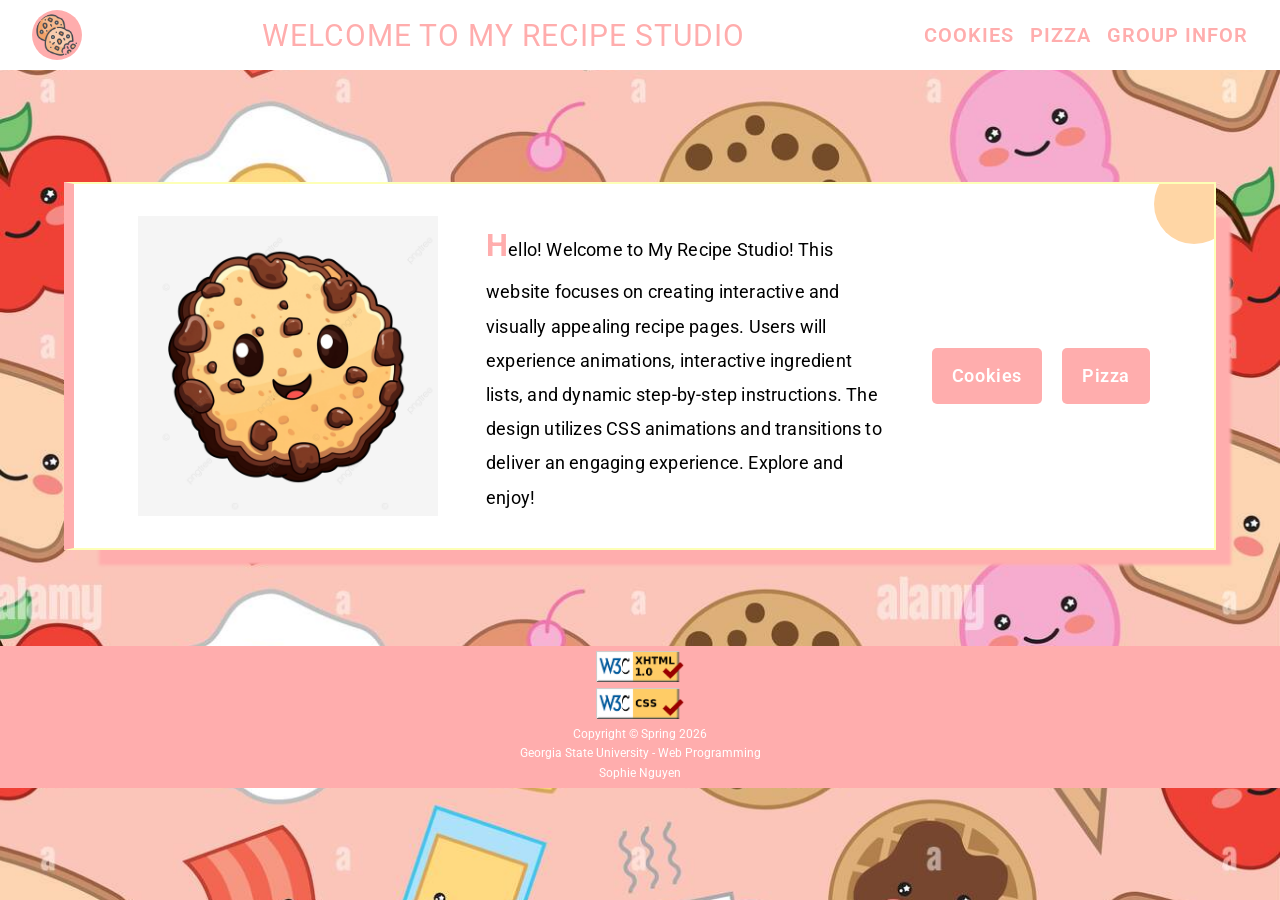
<file: pages/homePage/index.html>
<!DOCTYPE html>
<html lang="en">
  <head>
    <meta charset="UTF-8" />
    <meta name="viewport" content="width=device-width, initial-scale=1.0" />
    <title>My Recipe Studio - HomePage</title>
    <link
      rel="icon"
      type="image/x-icon"
      href="../../images/homePage/icon.png"
    />
    <link rel="stylesheet" href="../../styles/homePage/style.css" />
  </head>
  <body>
    <header id="header">
      <div class="header__box">
        <div class="header__logo">
          <img src="../../images/homePage/icon.png" alt="" />
        </div>
        <div id="title">Welcome to My Recipe Studio</div>
        <nav class="header__navbar">
          <a
            href="../cookies/cookies.html"
            target="_self"
            rel="noopener noreferrer"
            class="header__link"
            >Cookies</a
          >
          <a
            href="../pizza/pizza.html"
            target="_self"
            rel="noopener noreferrer"
            class="header__link"
            >Pizza</a
          >
          <a
            href="../infor/infor.html"
            target="_self"
            rel="noopener noreferrer"
            class="header__link"
            >Group Infor</a
          >
        </nav>
      </div>
    </header>
    <div id="main">
      <div id="content">
        <img
          id="icon"
          src="../../images/homePage/cookie.png"
          alt="cookie-img"
        />
        <ul class="content__group">
          Hello! Welcome to My Recipe Studio!
          This website focuses on creating interactive and visually appealing
          recipe pages. Users will experience animations, interactive ingredient
          lists, and dynamic step-by-step instructions. The design utilizes CSS
          animations and transitions to deliver an engaging experience. 
          Explore and enjoy!
        </ul>
        <div class="button-group">
          <a href="../cookies/cookies.html" class="btn">Cookies</a>
          <a href="../pizza/pizza.html" class="btn">Pizza</a>
        </div>
      </div>
    </div>
    <div class="blank-space"></div>
    <div id="copyright">
      <p id="htmlvalidator">
        <a href="https://validator.w3.org/"
          ><img
            src="../../images/validatedHTML.png"
            alt="Valid XHTML 1.0!"
            height="31"
            width="88"
        /></a>
      </p>
      <p id="cssvalidator">
        <a href="https://jigsaw.w3.org/css-validator/">
          <img
            style="border: 0; width: 88px; height: 31px"
            src="../../images/validatedCSS.png"
            alt="Valid CSS!"
          />
        </a>
      </p>

      <p>Copyright &copy; Spring 2026</p>
      <p>Georgia State University - Web Programming</p>
      <p>Sophie Nguyen</p>
    </div>
  </body>
</html>
</file>
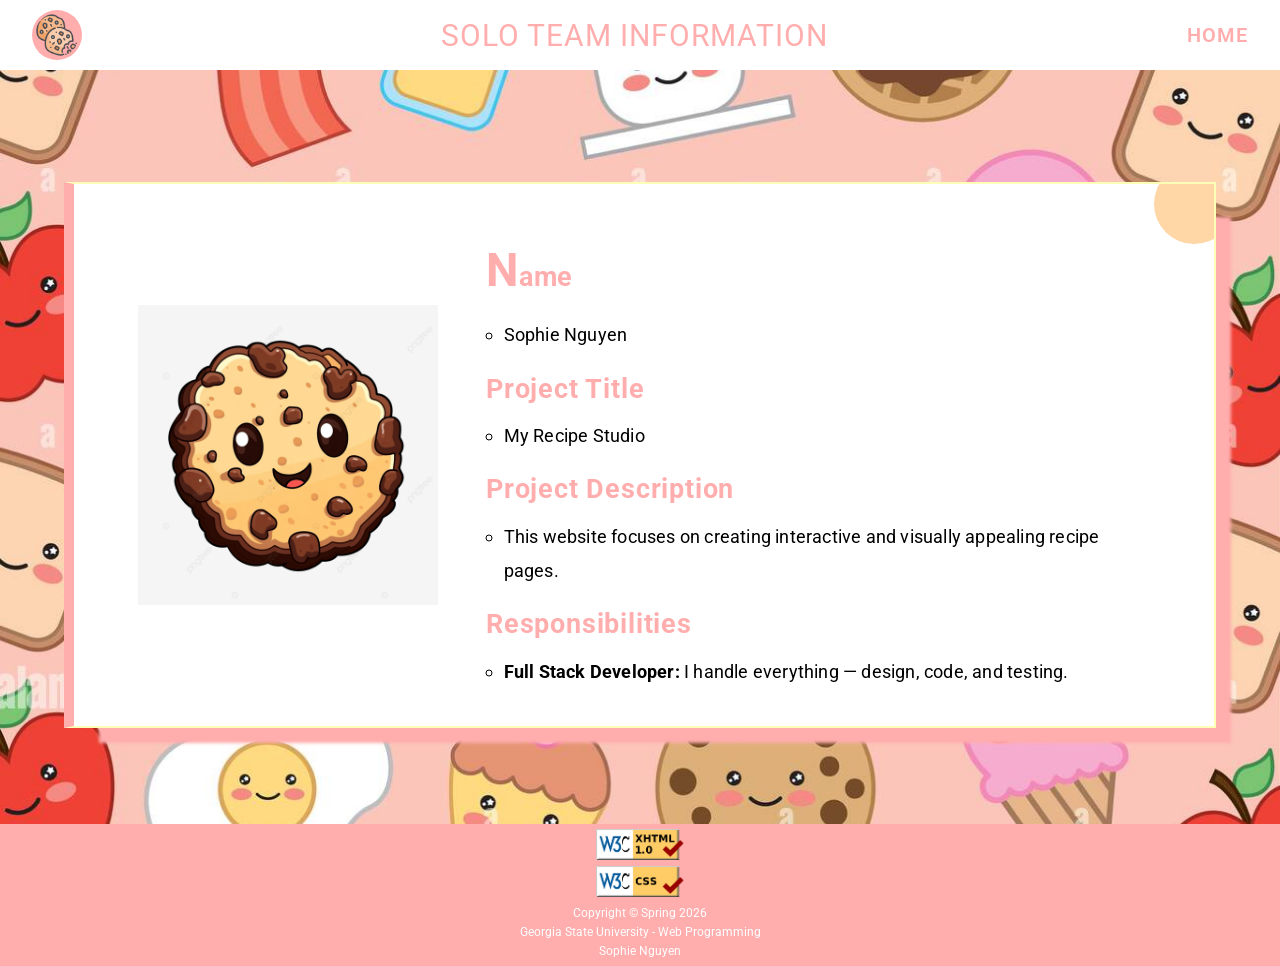
<file: infor/infor.html>
<!DOCTYPE html>
<html lang="en">
  <head>
    <meta charset="UTF-8" />
    <meta name="viewport" content="width=device-width, initial-scale=1.0" />
    <title>My Recipe Studio - Solo Team</title>
    <link
      rel="icon"
      type="image/x-icon"
      href="../../images/homePage/icon.png"
    />
    <link rel="stylesheet" href="../../styles/homePage/style.css" />
  </head>
  <body>
    <header id="header">
      <div class="header__box">
        <div class="header__logo">
          <img src="../../images/homePage/icon.png" alt="" />
        </div>
        <div id="title">Solo Team Information</div>
        <nav class="header__navbar">
          <a
            href="../homePage/index.html"
            target="_self"
            rel="noopener noreferrer"
            class="header__link"
            >Home</a
          >
        </nav>
      </div>
    </header>
    <div id="main">
      <div id="content">
        <img
          id="icon"
          src="../../images/homePage/cookie.png"
          alt="cookie-img"
        />
        <ul class="content__group">
          <div>
            <h2>Name</h2>
            <ul>
              <li>Sophie Nguyen</li>
            </ul>
            <h2>Project Title</h2>
            <ul>
              <li>My Recipe Studio</li>
            </ul>
            <h2>Project Description</h2>
            <ul>
              <li>
                This website focuses on creating interactive and visually
                appealing recipe pages.
              </li>
            </ul>
            <h2>Responsibilities</h2>
            <ul>
              <li>
                <strong>Full Stack Developer:</strong> I handle everything — design, code, and testing.
              </li>
            </ul>
          </div>
        </ul>
      </div>
    </div>
    <div class="blank-space"></div>
    <div id="copyright">
      <p id="htmlvalidator">
        <a href="http://validator.w3.org/check/referer"
          ><img
            src="../../images/validatedHTML.png"
            alt="Valid XHTML 1.0!"
            height="31"
            width="88"
        /></a>
      </p>
      <p id="cssvalidator">
        <a href="http://jigsaw.w3.org/css-validator/check/referer">
          <img
            style="border: 0; width: 88px; height: 31px"
            src="../../images/validatedCSS.png"
            alt="Valid CSS!"
          />
        </a>
      </p>

      <p>Copyright &copy; Spring 2026</p>
      <p>Georgia State University - Web Programming</p>
      <p>Sophie Nguyen</p>
    </div>
  </body>
</html>
</file>
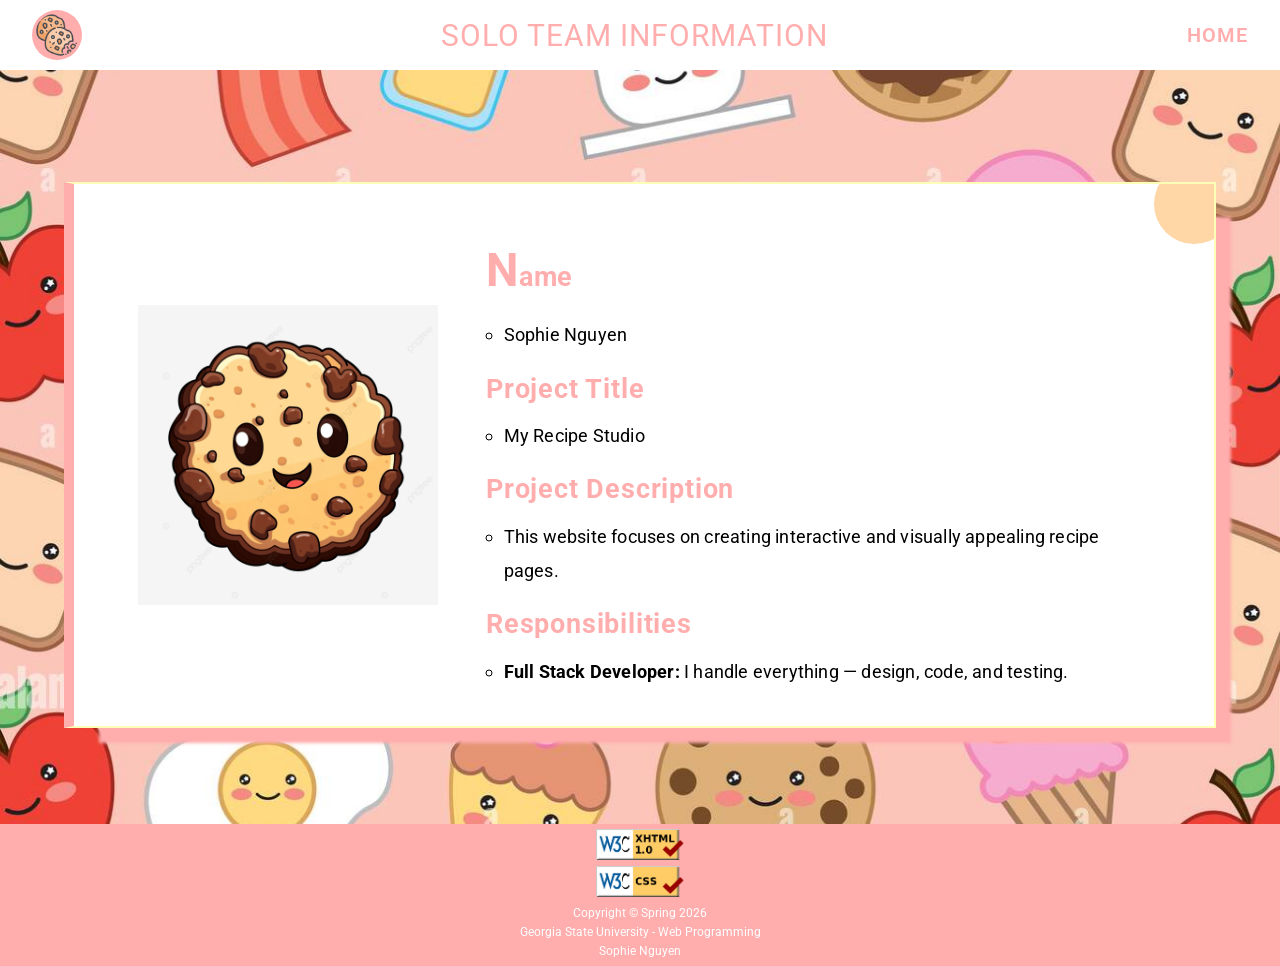
<file: pages/infor/infor.html>
<!DOCTYPE html>
<html lang="en">
  <head>
    <meta charset="UTF-8" />
    <meta name="viewport" content="width=device-width, initial-scale=1.0" />
    <title>My Recipe Studio - Solo Team</title>
    <link
      rel="icon"
      type="image/x-icon"
      href="../../images/homePage/icon.png"
    />
    <link rel="stylesheet" href="../../styles/homePage/style.css" />
  </head>
  <body>
    <header id="header">
      <div class="header__box">
        <div class="header__logo">
          <img src="../../images/homePage/icon.png" alt="" />
        </div>
        <div id="title">Solo Team Information</div>
        <nav class="header__navbar">
          <a
            href="../homePage/index.html"
            target="_self"
            rel="noopener noreferrer"
            class="header__link"
            >Home</a
          >
        </nav>
      </div>
    </header>
    <div id="main">
      <div id="content">
        <img
          id="icon"
          src="../../images/homePage/cookie.png"
          alt="cookie-img"
        />
        <ul class="content__group">
          <div>
            <h2>Name</h2>
            <ul>
              <li>Sophie Nguyen</li>
            </ul>
            <h2>Project Title</h2>
            <ul>
              <li>My Recipe Studio</li>
            </ul>
            <h2>Project Description</h2>
            <ul>
              <li>
                This website focuses on creating interactive and visually
                appealing recipe pages.
              </li>
            </ul>
            <h2>Responsibilities</h2>
            <ul>
              <li>
                <strong>Full Stack Developer:</strong> I handle everything — design, code, and testing.
              </li>
            </ul>
          </div>
        </ul>
      </div>
    </div>
    <div class="blank-space"></div>
    <div id="copyright">
      <p id="htmlvalidator">
        <a href="https://validator.w3.org/"
          ><img
            src="../../images/validatedHTML.png"
            alt="Valid XHTML 1.0!"
            height="31"
            width="88"
        /></a>
      </p>
      <p id="cssvalidator">
        <a href="https://jigsaw.w3.org/css-validator/">
          <img
            style="border: 0; width: 88px; height: 31px"
            src="../../images/validatedCSS.png"
            alt="Valid CSS!"
          />
        </a>
      </p>

      <p>Copyright &copy; Spring 2026</p>
      <p>Georgia State University - Web Programming</p>
      <p>Sophie Nguyen</p>
    </div>
  </body>
</html>
</file>
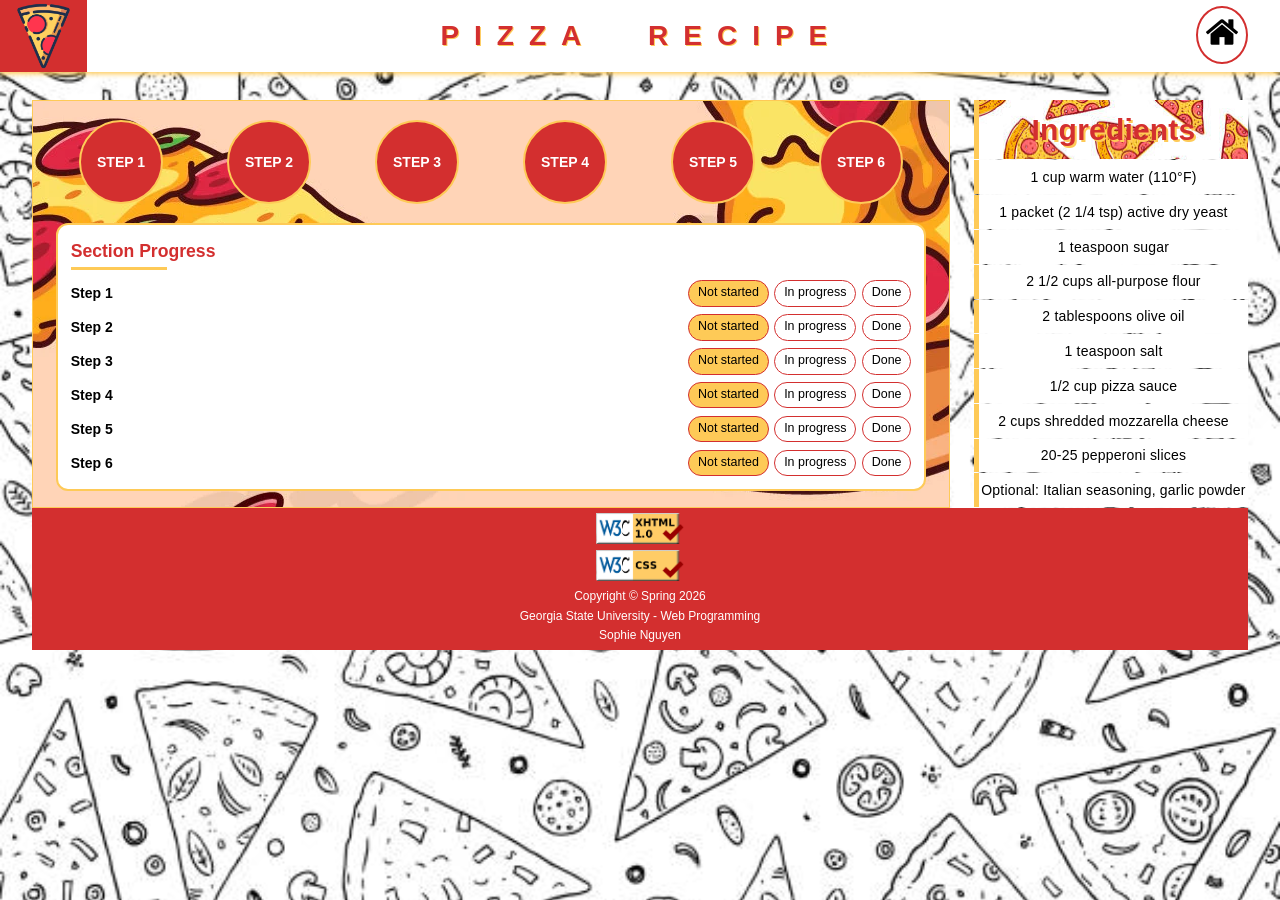
<file: pages/pizza/pizza.html>
<!DOCTYPE html>
<html lang="en">
  <head>
    <meta charset="UTF-8" />
    <meta name="viewport" content="width=device-width, initial-scale=1.0" />
    <title>My Recipe Studio - Pizza Page</title>
    <link rel="icon" type="image/x-icon" href="../../images/pizza/icon.png" />
    <link rel="stylesheet" href="../../styles/pizza/pizzastyle.css" />
  </head>
  <body>
    <div class="top-banner">
      <div id="logo">
        <img src="../../images/pizza/icon.png" alt="img-pizza" />
      </div>
      <div id="title">
        <h1>PIZZA RECIPE</h1>
      </div>
      <div id="home-page">
        <a href="../homePage/index.html">
          <img src="../../images/pizza/home-icon.png" alt="home-icon" />
        </a>
      </div>
    </div>
    <div class="recipe-stuff">
      <div class="ingredient-and-animation">
        <div class="animation-zone">
          <div class="step-button-zone">
            <ul class="content__cookies-button-list">
              <li>
                <a href="#recipe1-step1" class="content__cookies-button">Step 1</a>
              </li>
              <li>
                <a href="#recipe1-step2" class="content__cookies-button">Step 2</a>
              </li>
              <li>
                <a href="#recipe1-step3" class="content__cookies-button">Step 3</a>
              </li>
              <li>
                <a href="#recipe1-step4" class="content__cookies-button">Step 4</a>
              </li>
              <li>
                <a href="#recipe1-step5" class="content__cookies-button">Step 5</a>
              </li>
              <li>
                <a href="#recipe1-step6" class="content__cookies-button">Step 6</a>
              </li>
            </ul>
            <div class="chapter-progress">
              <h2 class="chapter-progress__title">Section Progress</h2>
              <ul class="chapter-progress__list">
                <li class="chapter-progress__item">
                  <span class="chapter-progress__step">Step 1</span>
                  <div class="chapter-progress__states">
                    <input type="radio" id="pz-s1-ns" name="pz-s1" checked />
                    <label for="pz-s1-ns" class="state state--ns">Not started</label>
                    <input type="radio" id="pz-s1-ip" name="pz-s1" />
                    <label for="pz-s1-ip" class="state state--ip">In progress</label>
                    <input type="radio" id="pz-s1-dn" name="pz-s1" />
                    <label for="pz-s1-dn" class="state state--dn">Done</label>
                  </div>
                </li>
                <li class="chapter-progress__item">
                  <span class="chapter-progress__step">Step 2</span>
                  <div class="chapter-progress__states">
                    <input type="radio" id="pz-s2-ns" name="pz-s2" checked />
                    <label for="pz-s2-ns" class="state state--ns">Not started</label>
                    <input type="radio" id="pz-s2-ip" name="pz-s2" />
                    <label for="pz-s2-ip" class="state state--ip">In progress</label>
                    <input type="radio" id="pz-s2-dn" name="pz-s2" />
                    <label for="pz-s2-dn" class="state state--dn">Done</label>
                  </div>
                </li>
                <li class="chapter-progress__item">
                  <span class="chapter-progress__step">Step 3</span>
                  <div class="chapter-progress__states">
                    <input type="radio" id="pz-s3-ns" name="pz-s3" checked />
                    <label for="pz-s3-ns" class="state state--ns">Not started</label>
                    <input type="radio" id="pz-s3-ip" name="pz-s3" />
                    <label for="pz-s3-ip" class="state state--ip">In progress</label>
                    <input type="radio" id="pz-s3-dn" name="pz-s3" />
                    <label for="pz-s3-dn" class="state state--dn">Done</label>
                  </div>
                </li>
                <li class="chapter-progress__item">
                  <span class="chapter-progress__step">Step 4</span>
                  <div class="chapter-progress__states">
                    <input type="radio" id="pz-s4-ns" name="pz-s4" checked />
                    <label for="pz-s4-ns" class="state state--ns">Not started</label>
                    <input type="radio" id="pz-s4-ip" name="pz-s4" />
                    <label for="pz-s4-ip" class="state state--ip">In progress</label>
                    <input type="radio" id="pz-s4-dn" name="pz-s4" />
                    <label for="pz-s4-dn" class="state state--dn">Done</label>
                  </div>
                </li>
                <li class="chapter-progress__item">
                  <span class="chapter-progress__step">Step 5</span>
                  <div class="chapter-progress__states">
                    <input type="radio" id="pz-s5-ns" name="pz-s5" checked />
                    <label for="pz-s5-ns" class="state state--ns">Not started</label>
                    <input type="radio" id="pz-s5-ip" name="pz-s5" />
                    <label for="pz-s5-ip" class="state state--ip">In progress</label>
                    <input type="radio" id="pz-s5-dn" name="pz-s5" />
                    <label for="pz-s5-dn" class="state state--dn">Done</label>
                  </div>
                </li>
                <li class="chapter-progress__item">
                  <span class="chapter-progress__step">Step 6</span>
                  <div class="chapter-progress__states">
                    <input type="radio" id="pz-s6-ns" name="pz-s6" checked />
                    <label for="pz-s6-ns" class="state state--ns">Not started</label>
                    <input type="radio" id="pz-s6-ip" name="pz-s6" />
                    <label for="pz-s6-ip" class="state state--ip">In progress</label>
                    <input type="radio" id="pz-s6-dn" name="pz-s6" />
                    <label for="pz-s6-dn" class="state state--dn">Done</label>
                  </div>
                </li>
              </ul>
            </div>
          </div>
          <div class="explanation-zone">
            <div id="recipe1-step1" class="step-explanation">
              <div class="explanation">
                <div class="recipe-step">
                  <span class="step-title">Make the Pizza Dough</span><br />
                  In a large bowl, combine warm water, yeast, and sugar. Let it sit for 5 minutes until foamy. Add flour, salt, and olive oil. Mix until a dough forms, then knead for 5-7 minutes until smooth and elastic.
                </div>
                <div class="animation-dough">
                  <img
                    id="bowl"
                    src="../../images/pizza/bowl.png"
                    alt="bowl"
                  />
                  <div class="dough-animation">
                    <div id="flour" class="ingredient"></div>
                    <div id="salt" class="ingredient-salt"></div>
                    <div id="yeast" class="ingredient-salt"></div>
                    <div id="sugar" class="ingredient-salt"></div>
                    <div id="oil" class="ingredient-butter"></div>
                  </div>
                </div>
              </div>
            </div>
            <div id="recipe1-step2" class="step-explanation">
              <div class="explanation">
                <div class="recipe-step">
                  <span class="step-title">Let the Dough Rise</span><br />
                  Place the dough in a greased bowl, cover with a damp towel, and let it rise in a warm place for 1-1.5 hours until doubled in size.
                </div>
                <div class="animation-dough">
                  <div>
                    <img
                      class="base-element"
                      src="../../images/pizza/dough.png"
                      alt="dough"
                    />
                  </div>
                </div>
              </div>
            </div>
            <div id="recipe1-step3" class="step-explanation">
              <div class="explanation">
                <div class="recipe-step">
                  <span class="step-title">Shape and Add Sauce</span><br />
                  Punch down the dough and roll it out into a 12-inch circle. Transfer to a pizza pan or baking sheet. Spread pizza sauce evenly over the dough, leaving a 1-inch border for the crust.
                </div>
                <div class="animation1">
                  <div class="pizza-base">
                    <div class="sauce-layer"></div>
                  </div>
                </div>
              </div>
            </div>
            <div id="recipe1-step4" class="step-explanation">
              <div class="explanation">
                <div class="recipe-step">
                  <span class="step-title">Add Cheese</span><br />
                  Sprinkle mozzarella cheese evenly over the sauce, covering the entire surface.
                </div>
                <div class="animation1">
                  <div class="pizza-base">
                    <div class="sauce-layer"></div>
                    <div class="cheese-layer"></div>
                  </div>
                </div>
              </div>
            </div>
            <div id="recipe1-step5" class="step-explanation">
              <div class="explanation">
                <div class="recipe-step">
                  <span class="step-title">Add Pepperoni</span><br />
                  Arrange pepperoni slices evenly over the cheese. You can also add any other toppings you like at this stage.
                </div>
                <div class="animation1">
                  <div class="pizza-base">
                    <div class="sauce-layer"></div>
                    <div class="cheese-layer"></div>
                    <div class="pepperoni-container">
                      <div class="pepperoni"></div>
                      <div class="pepperoni"></div>
                      <div class="pepperoni"></div>
                      <div class="pepperoni"></div>
                      <div class="pepperoni"></div>
                    </div>
                  </div>
                </div>
              </div>
            </div>
            <div id="recipe1-step6" class="step-explanation">
              <div class="explanation">
                <div class="recipe-step">
                  <span class="step-title">Bake the Pizza</span><br />
                  Preheat oven to 475°F (245°C). Bake the pizza for 12-15 minutes until the crust is golden and the cheese is bubbly and slightly browned. Let it cool for 5 minutes before slicing.
                </div>
                <div class="animation2">
                  <div class="animation-oven">
                    <img id="oven" src="../../images/pizza/oven.png" alt="oven" />
                    <img id="pizza-in-oven" src="../../images/pizza/baked-pizza.png" alt="pizza in oven" />
                    <img id="rack" src="../../images/pizza/rack.png" alt="rack in oven" />
                    <div id="heat"></div>
                  </div>
                  <div id="timer-container">
                    <img id="timer" src="../../images/pizza/timer.png" alt="timer" />
                  </div>
                </div>
              </div>
            </div>
          </div>
        </div>
        <div class="ingredient-zone">
          <div class="ingredient-set-title ingredient-set">
            <span>Ingredients</span>
          </div>
          <div class="ingredient-set ingredient-step1">
            1 cup warm water (110°F)
          </div>
          <div class="ingredient-set ingredient-step1">
            1 packet (2 1/4 tsp) active dry yeast
          </div>
          <div class="ingredient-set ingredient-step1">1 teaspoon sugar</div>
          <div class="ingredient-set ingredient-step1">
            2 1/2 cups all-purpose flour
          </div>
          <div class="ingredient-set ingredient-step1">2 tablespoons olive oil</div>
          <div class="ingredient-set ingredient-step1">1 teaspoon salt</div>
          <div class="ingredient-set ingredient-step3">1/2 cup pizza sauce</div>
          <div class="ingredient-set ingredient-step4">
            2 cups shredded mozzarella cheese
          </div>
          <div class="ingredient-set ingredient-step5">20-25 pepperoni slices</div>
          <div class="ingredient-set ingredient-step5">
            Optional: Italian seasoning, garlic powder
          </div>
        </div>
      </div>
      <div id="copyright">
        <p id="htmlvalidator">
          <a href="https://validator.w3.org/">
            <img
              src="../../images/validatedHTML.png"
              alt="Valid XHTML 1.0!"
              height="31"
              width="88"
            />
          </a>
        </p>
        <p id="cssvalidator">
          <a href="https://jigsaw.w3.org/css-validator/">
            <img
              style="border: 0; width: 88px; height: 31px"
              src="../../images/validatedCSS.png"
              alt="Valid CSS!"
            />
          </a>
        </p>
        <p>Copyright &copy; Spring 2026</p>
        <p>Georgia State University - Web Programming</p>
        <p>Sophie Nguyen</p>
      </div>
    </div>
  </body>
</html>
</file>
<file: styles/homePage/style.css>
@import url("https://fonts.googleapis.com/css2?family=Roboto:ital,wght@0,100;0,300;0,400;0,500;0,700;0,900;1,100;1,300;1,400;1,500;1,700;1,900&display=swap");

:root {
  --color-pink: #ffadad;
  --color-peach: #ffd6a5;
  --color-yellow: #fdffb6;
  --color-green: #caffbf;
  --color-white: white;
}

* {
  margin: 0;
  box-sizing: border-box;
  font-family: inherit;
  padding: 0;
}

html {
  font-family: "Roboto", sans-serif;
}

body {
  background: url(../../images/homePage/background.jpg);
  background-position: center;
  background-size: cover;
  background-repeat: no-repeat;
  line-height: 1.7;
}

#header {
  width: 100%;
}

.header__box {
  height: 70px;
  display: flex;
  align-items: center;
  justify-content: space-between;
  color: var(--color-pink);
  background-color: var(--color-white);
}

.header__logo {
  width: 50px;
  height: 50px;
  margin-left: 2rem;
  border-radius: 50%;
  background-color: var(--color-pink);
  padding: 0.2rem;
}

.header__logo > img {
  width: 100%;
  border-radius: 50%;
}

.header__navbar {
  display: flex;
  margin-right: 2rem;
  gap: 1rem;
}

.header__navbar > a {
  font-size: 20px;
  text-decoration: none;
  text-transform: uppercase;
  color: var(--color-pink);
  letter-spacing: 1px;
  font-weight: 600;
}

.header__link:hover {
  color: var(--color-green);
}

#title {
  text-align: center;
  text-transform: uppercase;
  font-size: 30px;
  color: var(--color-pink);
  letter-spacing: 1px;
}

#main {
  padding-top: 6rem;
}

#content {
  border: 2px solid var(--color-yellow);
  border-left: 10px solid var(--color-pink);
  display: flex;
  justify-content: center;
  align-items: center;
  font-size: 18px;
  padding: 2rem 4rem;
  margin: 1rem 4rem;
  line-height: 2;
  background-color: var(--color-white);
  box-shadow: 25px 25px 3px -10px var(--color-pink);
  position: relative;
  overflow: hidden;
}

#content::before {
  content: "";
  position: absolute;
  top: -20px;
  right: -20px;
  width: 80px;
  height: 80px;
  border-radius: 50%;
  background-color: var(--color-peach);
}

#content::after {
  content: "";
  position: absolute;
  bottom: -22px;
  left: 28%;
  width: 140px;
  height: 10px;
  background-color: var(--color-yellow);
}

#icon {
  width: 100%;
  max-width: 300px;
  height: auto;
  display: block;
  margin: 0 auto;
  transition: all 0.3s ease-in-out;
}

#icon:hover {
  border: 2px solid var(--color-yellow);
  border-radius: 8px;
  box-shadow: 0 4px 12px rgba(0, 0, 0, 0.2);
}

.content__group {
  margin-left: 3rem;
  line-height: 1.9;
  letter-spacing: 0.2px;
  position: relative;
  z-index: 1;
}

.content__group::first-letter {
  color: var(--color-pink);
  font-size: 1.7em;
  font-weight: 700;
}

.content__group h2 {
  color: var(--color-pink);
  letter-spacing: 0.8px;
  margin-top: 0.7rem;
  margin-bottom: 0.25rem;
}

.content__group li {
  margin-left: 1.1rem;
  margin-bottom: 0.35rem;
}

.button-group {
  display: flex;
  justify-content: center;
  gap: 20px;
  margin-top: 20px;
  margin-left: 3rem;
}

.btn {
  background-color: var(--color-pink);
  color: var(--color-white);
  padding: 10px 20px;
  text-decoration: none;
  border-radius: 5px;
  transition: background-color 0.3s ease-in-out;
  letter-spacing: 0.6px;
  font-weight: 600;
}

.btn:hover {
  background-color: var(--color-green);
}

#copyright {
  padding: 0.3rem;
  margin-top: 6rem;
  background-color: var(--color-pink);
  color: var(--color-white);
  text-align: center;
  font-size: 12px;
  line-height: 1.6;
}
</file>
<file: styles/pizza/pizzastyle.css>
:root {
  --color-red: #d32f2f;
  --color-orange: #ff6b6b;
  --color-yellow: #feca57;
  --color-cheese: #ffd54f;
  --color-white: white;
}

* {
  box-sizing: border-box;
  padding: 0;
  margin: 0;
}

body {
  width: 100vw;
  font-family: Arial, Helvetica, sans-serif;
  font-size: 14px;
  line-height: 1.6;
  background: url(../../images/pizza/background1.jpg);
  background-size: cover;
  background-position: center;
  background-repeat: repeat;
}

ul,
li {
  list-style: none;
}

span {
  font-weight: bold;
}

.top-banner {
  display: flex;
  align-items: center;
  width: 100%;
  height: 8vh;
  margin-bottom: 2em;
  padding: 0;
  background-color: var(--color-white);
  box-shadow: 0px 1px 5px 1px var(--color-yellow);
}

#home-page {
  width: 60px;
  height: 60px;
  margin-right: 2rem;
}

#home-page > a {
  display: inline-block;
  border: 2px solid var(--color-red);
  padding: 0.5rem;
  border-radius: 50%;
}

#home-page > a > img {
  width: 100%;
}

#logo {
  width: 100px;
  height: 100%;
  justify-content: center;
  align-items: center;
  display: flex;
  background-color: var(--color-red);
}

#logo > img {
  width: 80%;
}

#title {
  display: flex;
  width: 100%;
  height: 100%;
  color: var(--color-red);
  justify-content: center;
  align-items: center;
}

#title > h1 {
  letter-spacing: 15px;
  word-spacing: 30px;
  text-shadow: 1px 1px var(--color-yellow);
}

.recipe-stuff {
  margin: auto;
  width: 95%;
  display: flex;
  flex-direction: column;
  margin-bottom: 3em;
}

.recipe-title {
  height: 20%;
  display: flex;
  justify-content: center;
  align-items: center;
  font-size: 20px;
  margin-bottom: 1rem;
  text-transform: uppercase;
  font-size: 25px;
}

.recipe-description {
  height: 10%;
  text-align: center;
  margin-bottom: 1rem;
}

.ingredient-and-animation {
  height: 100%;
  width: 100%;
  display: flex;
  flex-direction: row;
}

.ingredient-zone {
  display: flex;
  flex-direction: column;
  width: 30%;
}

.animation-zone {
  width: 100%;
  height: 100%;
  border: 1px solid var(--color-yellow);
  margin-right: 1.5rem;
  display: flex;
  flex-direction: column;
}

.step-button-zone {
  height: auto;
  display: flex;
  flex-direction: column;
  align-items: center;
  justify-content: center;
  background: url(../../images/pizza/background.jpg);
  padding-bottom: 1rem;
}

.content__cookies-button {
  border: 2px solid var(--color-yellow);
  display: flex;
  justify-content: center;
  align-items: center;
  margin: 0.3rem 2rem;
  width: 6em;
  height: 6em;
  border-radius: 50%;
  background-color: var(--color-red);
  color: var(--color-white);
  text-decoration: none;
  text-transform: uppercase;
  font-weight: bold;
}

.content__cookies-button-list {
  display: flex;
  height: 100%;
  justify-content: center;
  align-items: center;
  margin: 1em;
}

.chapter-progress {
  width: 95%;
  background-color: var(--color-white);
  border: 2px solid var(--color-yellow);
  border-radius: 12px;
  padding: 0.8rem;
}

.chapter-progress__title {
  font-size: 1.1rem;
  color: var(--color-red);
  margin-bottom: 0.6rem;
  text-align: left;
  position: relative;
  padding-bottom: 0.3rem;
}

.chapter-progress__title::after {
  content: "";
  position: absolute;
  left: 0;
  bottom: 0;
  width: 96px;
  height: 3px;
  background-color: var(--color-yellow);
}

.chapter-progress__list {
  display: flex;
  flex-direction: column;
  gap: 0.45rem;
}

.chapter-progress__item {
  display: flex;
  align-items: center;
  justify-content: space-between;
  gap: 0.8rem;
}

.chapter-progress__step {
  min-width: 56px;
  font-weight: bold;
  color: black;
}

.chapter-progress__states {
  display: flex;
  gap: 0.35rem;
}

.chapter-progress__states input[type="radio"] {
  position: absolute;
  opacity: 0;
  pointer-events: none;
}

.state {
  border: 1px solid var(--color-red);
  border-radius: 999px;
  padding: 0.15rem 0.55rem;
  font-size: 0.78rem;
  cursor: pointer;
  background-color: var(--color-white);
  color: black;
}

.chapter-progress__states input[type="radio"]:checked + .state--ns {
  background-color: var(--color-yellow);
}

.chapter-progress__states input[type="radio"]:checked + .state--ip {
  background-color: #ff8409;
}

.chapter-progress__states input[type="radio"]:checked + .state--dn {
  background-color: var(--color-orange);
}

.explanation-zone {
  height: auto;
  min-height: 85%;
  display: flex;
}

.step-explanation:target {
  display: block;
  opacity: 1;
}

.step-explanation {
  height: 100%;
  width: 100%;
  display: none;
  flex-direction: column;
  opacity: 0;
  background-color: var(--color-yellow);
}

.explanation {
  height: 100%;
  width: 100%;
  opacity: 0;
  text-align: center;
  animation: fadeInLeft 1s;
}

.animation2 {
  width: 100%;
  height: 100%;
  display: flex;
  flex-direction: row;
  justify-content: center;
  margin-bottom: 2rem;
}

.animation1 {
  width: 100%;
  height: 100%;
  display: flex;
  justify-content: center;
  margin-bottom: 2rem;
}

.step-explanation:target .explanation {
  opacity: 1;
}

.step-explanation:target .animation {
  opacity: 1;
  animation: appearSlowly 2s;
}

@keyframes appearSlowly {
  from {
    opacity: 0;
  }
  to {
    opacity: 1;
  }
}

@keyframes fadeInLeft {
  from {
    opacity: 0;
    transform: translateX(-10%);
  }
  to {
    opacity: 1;
    transform: translateX(0);
  }
}

.content__cookies-button:hover {
  background-color: var(--color-orange);
  color: black;
}

.pizza-base {
  width: 300px;
  height: 300px;
  background-color: var(--color-cheese);
  border: 5px solid #ffb74d;
  border-radius: 50%;
  opacity: 1;
  position: relative;
  margin: 5px;
  display: flex;
  justify-content: center;
  align-items: center;
}

.sauce-layer {
  position: absolute;
  width: 280px;
  height: 280px;
  border-radius: 50%;
  background-color: var(--color-red);
  opacity: 0;
  animation: spread 3s ease-in-out infinite;
}

@keyframes spread {
  0% {
    opacity: 0;
    transform: scale(0.5);
  }
  50% {
    opacity: 1;
    transform: scale(1);
  }
  100% {
    opacity: 1;
    transform: scale(1);
  }
}

.cheese-layer {
  position: absolute;
  width: 260px;
  height: 260px;
  border-radius: 50%;
  background-color: var(--color-cheese);
  opacity: 0;
  animation: melt 3s ease-in-out infinite;
  animation-delay: 1s;
}

@keyframes melt {
  0% {
    opacity: 0;
    transform: scale(0.5);
  }
  50% {
    opacity: 0.9;
    transform: scale(1);
  }
  100% {
    opacity: 0.9;
    transform: scale(1);
  }
}

.pepperoni-container {
  position: relative;
  width: 100%;
  height: 100%;
}

.pepperoni {
  position: absolute;
  width: 40px;
  height: 40px;
  background-color: #ff5722;
  border: 2px solid #b71c1c;
  border-radius: 50%;
  opacity: 0;
  animation: placeTopping 3s ease-in-out infinite;
}

.pepperoni:nth-child(1) {
  top: 30%;
  left: 50%;
  transform: translate(-50%, -50%);
  animation-delay: 0.2s;
}

.pepperoni:nth-child(2) {
  top: 45%;
  left: 25%;
  animation-delay: 0.4s;
}

.pepperoni:nth-child(3) {
  top: 45%;
  left: 65%;
  animation-delay: 0.6s;
}

.pepperoni:nth-child(4) {
  top: 60%;
  left: 40%;
  animation-delay: 0.8s;
}

.pepperoni:nth-child(5) {
  top: 60%;
  left: 55%;
  animation-delay: 1s;
}

@keyframes placeTopping {
  0% {
    opacity: 0;
    transform: translate(0, 0) scale(0);
  }
  25% {
    opacity: 1;
    transform: translate(10px, 10px) scale(1);
  }
  50% {
    opacity: 1;
    transform: translate(-10px, 10px) scale(1);
  }
  75% {
    opacity: 1;
    transform: translate(10px, -10px) scale(1);
  }
  100% {
    opacity: 1;
    transform: translate(0, 0) scale(1);
  }
}

.animation-oven {
  overflow: hidden;
  display: flex;
  justify-content: center;
  align-items: center;
}

#oven {
  position: relative;
  height: 360px;
  z-index: 4;
}

#pizza-in-oven {
  position: absolute;
  height: 150px;
  width: 150px;
  z-index: 2;
}

#heat {
  z-index: 3;
  position: absolute;
  background-color: rgb(255, 114, 58);
  height: 250px;
  width: 200px;
  opacity: 40%;
  animation: oven-heat 1s infinite;
  animation-direction: alternate-reverse;
}

#timer {
  position: relative;
  width: 500px; 
  height: 220px; 
  border: 6px solid var(--color-red);
  border-radius: 12px;
  background-color: var(--color-white);
  display: flex;
  justify-content: center;
  align-items: center;
  animation: timer-flash 1s infinite;
  animation-direction: alternate-reverse;
}

#timer-display {
  font-size: 32px;
  font-weight: bold;
  color: var(--color-red);
  font-family: 'Courier New', monospace;
}

@keyframes oven-heat {
  70% {
    background-color: rgb(255, 114, 58);
  }
  100% {
    background-color: rgb(255, 68, 0);
  }
}

@keyframes timer-flash {
  70% {
    opacity: 100%;
  }
  100% {
    opacity: 30%;
  }
}

@media screen and (max-width: 700px) {
  .ingredient-and-animation {
    flex-direction: column;
  }
  .animation-zone,
  .ingredient-zone {
    width: 100%;
  }
}

@media screen and (max-width: 400px) {
  .step-explanation a {
    float: none;
    width: 100%;
  }
}

.recipe-step {
  width: 90%;
  margin: auto;
  cursor: pointer;
  transition: background-color 0.3s ease, transform 0.3s ease;
  font-size: 12pt;
  margin-top: 1rem;
  margin-bottom: 2rem;
  padding: 0.2rem 2rem 0.2rem 1.3rem;
  line-height: 1.6;
  letter-spacing: 0.2px;
  border-left: 6px solid var(--color-red);
}

.recipe-step::first-letter {
  color: var(--color-red);
  font-size: 1.4em;
}

.recipe-step:hover {
  background-color: var(--color-white);
  color: black;
  transform: scale(1.1);
  border-radius: 10px;
}

.recipe-step:nth-child(odd) {
  animation: fadeInLeft 1s;
}

.recipe-step:nth-child(even) {
  animation: fadeInRight 1s;
}

@keyframes fadeInRight {
  from {
    opacity: 0;
    transform: translateX(10%);
  }
  to {
    opacity: 1;
    transform: translateX(0);
  }
}

.animation-dough {
  display: flex;
  justify-content: center;
  align-items: center;
  margin-bottom: 2rem;
}

.ingredient {
  width: 40px;
  height: 40px;
  background-color: var(--color-cheese);
  border-radius: 50%;
  position: relative;
  margin: 0 -100px;
  animation: ingredient-fall 2s ease-out infinite;
}

.ingredient-butter {
  width: 40px;
  height: 40px;
  background-color: yellow;
  border-radius: 50%;
  position: relative;
  margin: 0 -100px;
  animation: ingredient-fall 2s ease-out infinite;
}

.ingredient-salt {
  width: 40px;
  height: 40px;
  background-color: var(--color-white);
  border-radius: 50%;
  position: relative;
  margin: 0 -100px;
  animation: ingredient-fall 2s ease-out infinite;
}

.ingredient-set-title {
  background: url(../../images/pizza/background2.jpg);
  color: var(--color-red);
  font-size: 30px;
  text-shadow: 2px 2px var(--color-yellow);
  letter-spacing: 1px;
}

.ingredient-set {
  flex-grow: 1;
  margin-bottom: 1px;
  background-color: #fff;
  display: flex;
  justify-content: center;
  align-items: center;
  letter-spacing: 0.2px;
  border-left: 5px solid var(--color-yellow);
}

.ingredient-set:hover {
  transform: scale(1.05);
  border-radius: 5px;
}

.recipe-stuff:has(#recipe1-step1 .step-title:hover) .ingredient-step1,
.recipe-stuff:has(#recipe1-step3 .step-title:hover) .ingredient-step3,
.recipe-stuff:has(#recipe1-step4 .step-title:hover) .ingredient-step4,
.recipe-stuff:has(#recipe1-step5 .step-title:hover) .ingredient-step5,
.recipe-stuff:has(#recipe1-step1 .recipe-step:hover) .ingredient-step1,
.recipe-stuff:has(#recipe1-step3 .recipe-step:hover) .ingredient-step3,
.recipe-stuff:has(#recipe1-step4 .recipe-step:hover) .ingredient-step4,
.recipe-stuff:has(#recipe1-step5 .recipe-step:hover) .ingredient-step5 {
  background-color: var(--color-orange);
  transform: scale(1.05);
}

.ingredient-set-title:hover {
  color: var(--color-cheese);
  transform: scale(1.1);
  border-radius: 10px;
}

@keyframes ingredient-fall {
  0% {
    transform: translateY(-100px);
    opacity: 1;
  }
  90% {
    transform: translateY(0);
    opacity: 0;
  }
  100% {
    transform: translateY(0);
    opacity: 0;
  }
}

#bowl {
  height: auto;
  width: auto;
  max-width: 170px;
  position: relative;
  margin-top: 5em;
}

.dough-animation {
  margin-top: 3em;
}

.base-element {
  width: 175px;
  height: 175px;
  margin: 0 10px;
  border-radius: 50%;
}

.base-element:hover {
  animation-name: rotate;
  animation-duration: 0.7s;
  animation-direction: reverse;
}

@keyframes rotate {
  0% {
    transform: rotate(0);
  }
  100% {
    transform: rotate(360deg);
  }
}

.step-title {
  display: inline-block;
  font-size: 30px;
  margin-bottom: 1rem;
  letter-spacing: 0.8px;
  text-transform: uppercase;
}

#rack {
  z-index: 1;
  position: absolute;
  height: 190px;
  width: 190px;
}

#copyright {
  padding: 0.3rem;
  background-color: var(--color-red);
  color: var(--color-white);
  text-align: center;
  font-size: 12px;
  line-height: 1.6;
}
</file>
